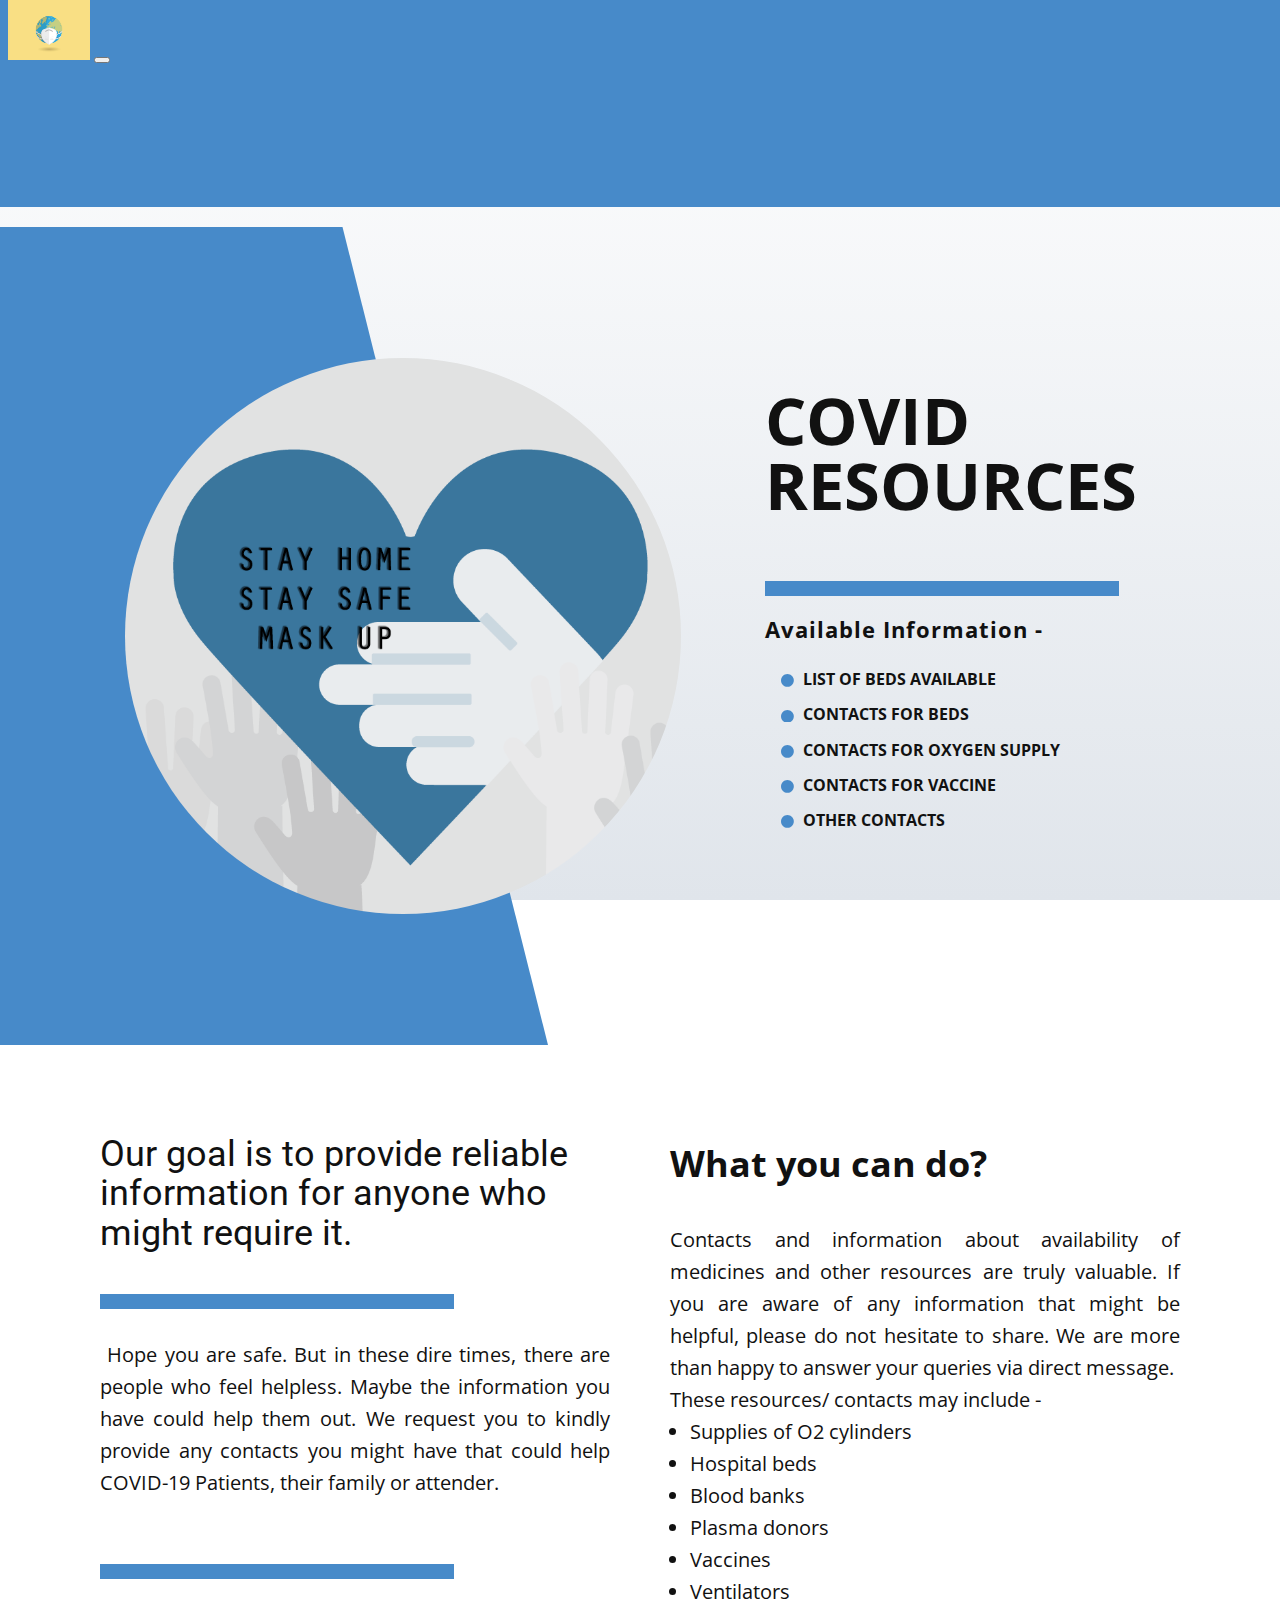
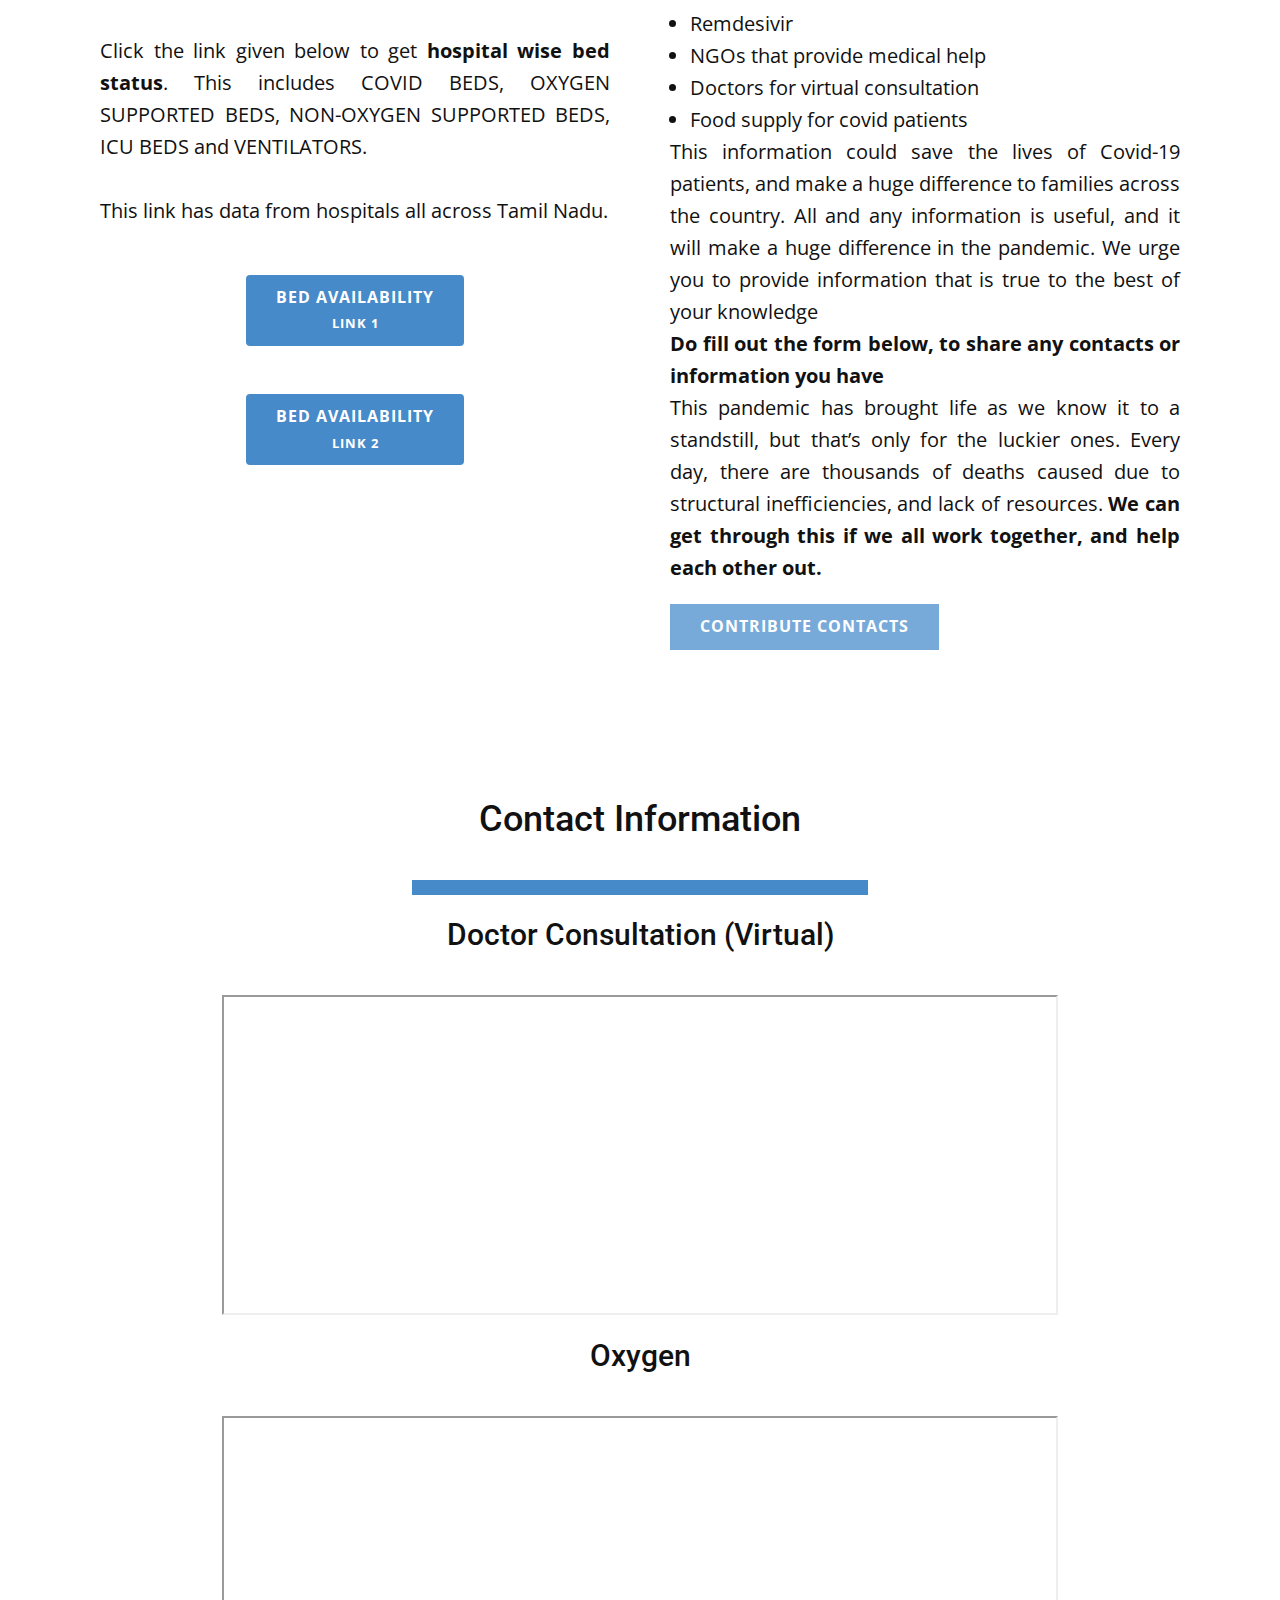
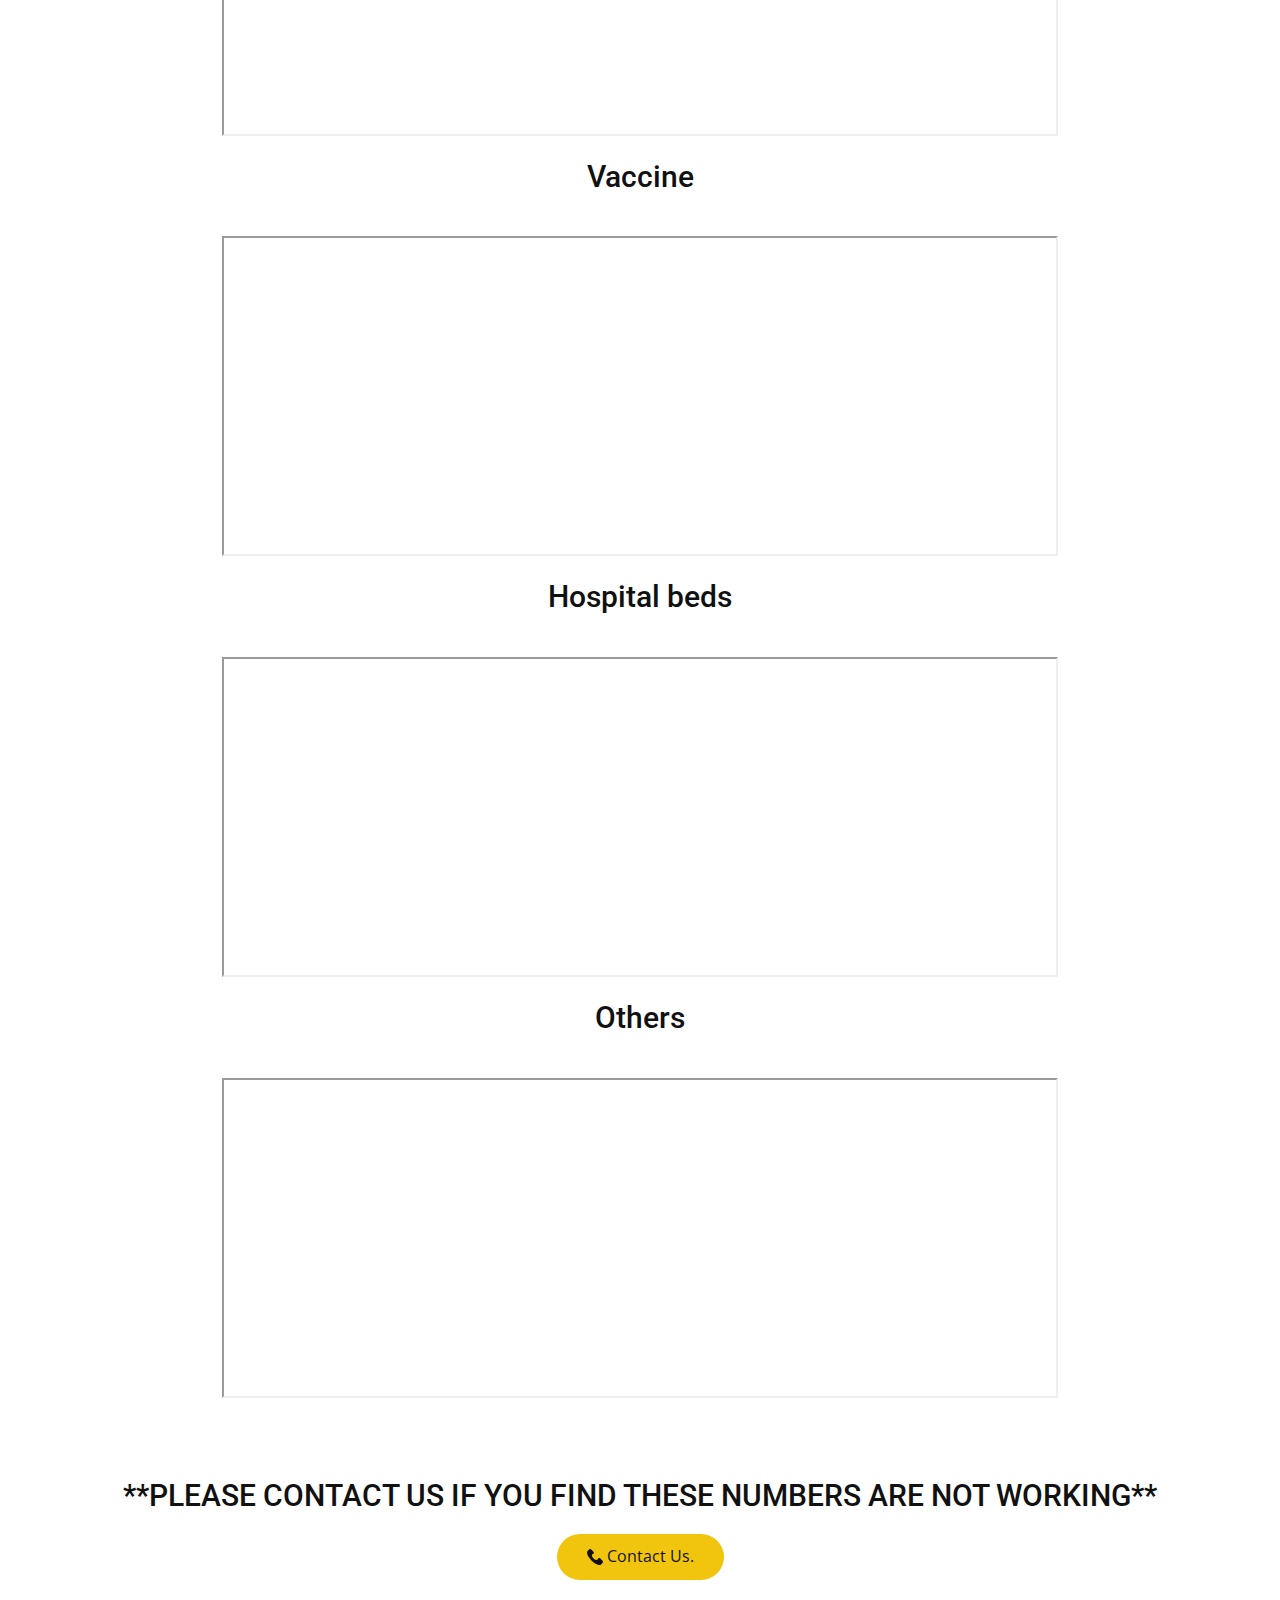
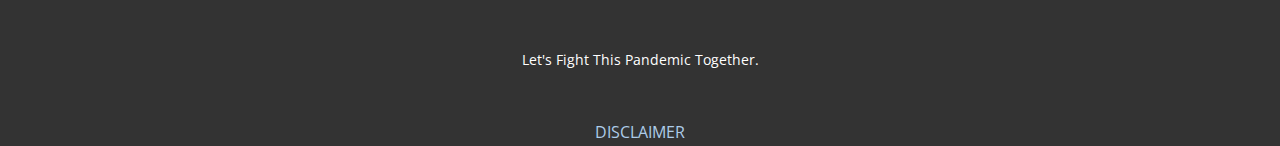
<file: index.html>
<!DOCTYPE html>
<html style="font-size: 16px;">
  <head>

    <meta charset="utf-8">
    <meta name="keywords" content="">
    <meta name="description" content="">
    <meta name="page_type" content="np-template-header-footer-from-plugin">
    <title>Covid Help Service</title>
    <link rel = "icon" href = "images/img2.png" 
        type = "image/x-icon">
    <link rel="stylesheet" href="nicepage.css" media="screen">
	<link rel="stylesheet" href="Covid-Help-Service.css" media="screen">
    <script class="u-script" type="text/javascript" src="jquery.js" defer=""></script>
    <script class="u-script" type="text/javascript" src="nicepage.js" defer=""></script>
    <meta name="generator" content="Nicepage 3.13.1, nicepage.com">
    <link id="u-theme-google-font" rel="stylesheet" href="https://fonts.googleapis.com/css?family=Roboto:100,100i,300,300i,400,400i,500,500i,700,700i,900,900i|Open+Sans:300,300i,400,400i,600,600i,700,700i,800,800i">
    <link id="u-page-google-font" rel="stylesheet" href="https://fonts.googleapis.com/css?family=Open+Sans:300,300i,400,400i,600,600i,700,700i,800,800i">
    <meta name="viewport" content="width=device-width, initial-scale=1, shrink-to-fit=no">
    <!-- bootstrap -->
    <link href="https://cdn.jsdelivr.net/npm/bootstrap@5.0.0/dist/css/bootstrap.min.css" rel="stylesheet" integrity="sha384-wEmeIV1mKuiNpC+IOBjI7aAzPcEZeedi5yW5f2yOq55WWLwNGmvvx4Um1vskeMj0" crossorigin="anonymous">
    
    
    <script type="application/ld+json">{
		"@context": "http://schema.org",
		"@type": "Organization",
		"name": "Ar-Ragul",
		"url": "index.html",
		"logo": "images/95157b67142d92d2ff4d1ef6db064594f40d6876a833f8ea85ce1d9c0e185db9dc45844318a82359fb314dade57c2977c08118f916b19e8e534397_1280.png"
}</script>
    <meta property="og:title" content="Covid Help Service">
    <meta property="og:type" content="website">
    <meta name="theme-color" content="#478ac9">
    <link rel="canonical" href="index.html">
    <meta property="og:url" content="index.html">
  </head>
  <body data-home-page="undefined" data-home-page-title="Covid Help Service" class="u-body">
  	
  	
    <nav class="navbar navbar-expand-lg fixed-top navbar-light " style="padding:0; background-color:#478ac9 ;">
	  <a href="index.html" data-page-id="88711079" class="navbar-brand" title="Home"> 
	  	 <img src="images/95157b67142d92d2ff4d1ef6db064594f40d6876a833f8ea85ce1d9c0e185db9dc45844318a82359fb314dade57c2977c08118f916b19e8e534397_1280.png" width="90" height="60" alt="" style="padding-left: .5rem;">
      </a> 
	  <button class="navbar-toggler" type="button" data-toggle="collapse" data-target="#navbarSupportedContent" aria-controls="navbarSupportedContent" aria-expanded="false" aria-label="Toggle navigation" style="margin-right: .5rem; ">
    	<span class="navbar-toggler-icon"></span>
  	  </button>

	  <div class="collapse navbar-collapse" id="navbarSupportedContent">
	    <ul class="navbar-nav mr-auto" style="padding-left: .5rem;">
	    	<li class="nav-item ">
	    		<a class="nav-link" href="instructions.html"><h5>Instructions For Mild COVID-19 Cases</h5></a>
	    	</li>
	    </ul>
	    <ul class="navbar-nav " style="margin-left: auto; padding-right: 2rem; margin-top: 0; margin-bottom: 0; padding-left: .5rem;">	
	      <li class="nav-item " style="padding-right: 2rem;">
	        <a class="nav-link active" href="index.html"><h5>Home</h5></a>
	      </li>
	      <li class="nav-item" >
	        <a class="nav-link" href="disclaimer.html"><h5>Disclaimer</h5></a>
	      </li>
	    </ul>
	  </div>
	</nav>


    <section class="u-clearfix u-valign-middle-lg u-valign-middle-md u-section-1" src="" id="sec-3f4f">
      <div class="u-expanded-height-lg u-expanded-height-md u-shape u-shape-svg u-text-palette-1-base u-shape-1">
        <svg class="u-svg-link" preserveAspectRatio="none" viewBox="0 0 160 100" style=""><use xmlns:xlink="http://www.w3.org/1999/xlink" xlink:href="#svg-ffba"></use></svg>
        <svg class="u-svg-content" viewBox="0 0 160 100" x="0px" y="0px" id="svg-ffba"><path d="M100,0l60,100H0V0H100z"></path></svg>
      </div>
      <div class="u-clearfix u-layout-wrap u-layout-wrap-1">
        <div class="u-layout">
          <div class="u-layout-row">
            <div class="u-align-center u-container-style u-layout-cell u-left-cell u-size-35 u-layout-cell-1">
              <div class="u-container-layout u-valign-middle u-container-layout-1">
                <div alt="" class="u-image u-image-circle u-image-1" data-image-width="3500" data-image-height="2335"></div>
              </div>
            </div>
            <div class="u-container-style u-layout-cell u-right-cell u-shape-rectangle u-size-25 u-layout-cell-2">
              <div class="u-container-layout u-container-layout-2">
                <h2 class="u-align-left u-custom-font u-font-open-sans u-text u-text-1"><span style="font-weight: 700;">COVID RESOURCES</span>
                </h2>
                <div class="u-palette-1-base u-shape u-shape-rectangle u-shape-2"></div>
                <h5 class="u-align-left u-custom-font u-font-open-sans">Available Information -
                </h5>
                <ul class="u-align-left u-custom-list u-text u-text-2" style="padding-left: 1rem; margin:0;">
                  <li>
                    <div class="u-list-icon u-text-palette-1-base">
                      <svg class="u-svg-content" viewBox="0 0 512 512" x="0px" y="0px" id="svg-7a2f"><g><g><path d="M256,0C115.39,0,0,115.39,0,256s115.39,256,256,256s256-115.39,256-256S396.61,0,256,0z"></path></g></g></svg>
                    </div>List of beds available
                  </li>
                  <li>
                    <div class="u-list-icon u-text-palette-1-base">
                      <svg class="u-svg-content" viewBox="0 0 512 512" x="0px" y="0px" id="svg-7a2f"><g><g><path d="M256,0C115.39,0,0,115.39,0,256s115.39,256,256,256s256-115.39,256-256S396.61,0,256,0z"></path></g></g></svg>
                    </div>Contacts for beds
                  </li>
                  <li>
                    <div class="u-list-icon u-text-palette-1-base">
                      <svg class="u-svg-content" viewBox="0 0 512 512" x="0px" y="0px" id="svg-7a2f"><g><g><path d="M256,0C115.39,0,0,115.39,0,256s115.39,256,256,256s256-115.39,256-256S396.61,0,256,0z"></path></g></g></svg>
                    </div>Contacts for Oxygen supply&nbsp;
                  </li>
                  <li>
                    <div class="u-list-icon u-text-palette-1-base">
                      <svg class="u-svg-content" viewBox="0 0 512 512" x="0px" y="0px" id="svg-7a2f"><g><g><path d="M256,0C115.39,0,0,115.39,0,256s115.39,256,256,256s256-115.39,256-256S396.61,0,256,0z"></path></g></g></svg>
                    </div>Contacts for vaccine 
                  </li>
                  <li>
                    <div class="u-list-icon u-text-palette-1-base">
                      <svg class="u-svg-content" viewBox="0 0 512 512" x="0px" y="0px" id="svg-7a2f"><g><g><path d="M256,0C115.39,0,0,115.39,0,256s115.39,256,256,256s256-115.39,256-256S396.61,0,256,0z"></path></g></g></svg>
                    </div>Other contacts
                  </li>
                </ul>
              </div>
            </div>
          </div>
        </div>
      </div>
    </section>
    <section class="u-clearfix u-section-2" id="carousel_889b">
      <div class="u-clearfix u-sheet u-sheet-1">
        <div class="u-clearfix u-expanded-width u-layout-wrap u-layout-wrap-1">
          <div class="u-layout">
            <div class="u-layout-row">
              <div class="u-container-style u-layout-cell u-size-30 u-layout-cell-1">
                <div class="u-container-layout u-container-layout-1">
                  <h2 class="u-align-left u-text u-text-1">Our goal is to provide reliable information for anyone who might require it.</h2>
                  <div class="u-palette-1-base u-shape u-shape-rectangle u-shape-1"></div>
                  <p class="u-align-justify u-text u-text-2">&nbsp;Hope you are safe. But in these dire times, there are people who feel helpless. Maybe the information you have could help them out. We request you to kindly provide any contacts you might have that could help COVID-19 Patients, their family or attender.</p>
                  <br>
                  <div class="u-palette-1-base u-shape u-shape-rectangle u-shape-1"></div>
                  <br>
                  <div class="u-valign-middle">
                  	<p class="u-align-justify u-text u-text-2">
                  		Click the link given below to get <span style="font-weight: 700;">hospital wise bed status</span>. This includes COVID BEDS, OXYGEN SUPPORTED BEDS, NON-OXYGEN SUPPORTED BEDS, ICU BEDS and VENTILATORS. <br> <br> This link has data from hospitals all across Tamil Nadu.
                  	</p>

                  	<a href="https://stopcorona.tn.gov.in/beds.php" class="u-btn u-btn-round u-button-style u-gradient u-radius-4 u-text-body-alt-color u-btn-1" target="_blank" style="margin-right: auto;margin:3rem auto 0 auto;"> Bed Availability <br><span style="font-size: .80rem;">link 1</span></a> 
                  	<a href="https://covidtnadu.com/" class="u-btn u-btn-round u-button-style u-gradient u-radius-4 u-text-body-alt-color u-btn-1" target="_blank" style="margin-right: auto;margin:3rem auto 0 auto;"> Bed Availability <br><span style="font-size: .80rem;">link 2</span></a>            
                  </div>
                </div>
              </div>
              <div class="u-align-justify u-container-style u-layout-cell u-size-30 u-layout-cell-2">
                <div class="u-container-layout u-valign-bottom u-container-layout-2">
                  <p class="u-text u-text-3">
                    <span style="font-weight: 700; font-size: 2.25rem;">What you can do?</span>&nbsp;<br>
                    <br>Contacts and information about availability of medicines and other resources are truly valuable. If you are aware of any information that might be helpful, please do not hesitate to share. We are more than happy to answer your queries via direct message. </p>
                    <p class="u-text u-text-3">
                   	These resources/ contacts may include -<br>
                   	</p>
                    <ul class="u-text u-text-3">
                    	<li>Supplies of O2 cylinders</li>
                    	<li>Hospital beds</li>
                    	<li>Blood banks</li>
                    	<li>Plasma donors</li>
                    	<li>Vaccines</li>
                    	<li>Ventilators</li>
                    	<li>Remdesivir</li>
                    	<li>NGOs that provide medical help</li>
                    	<li>Doctors for virtual consultation</li>
                    	<li>Food supply for covid patients</li>
                    </ul>  
                    <p class="u-text u-text-3">
                    This information could save the lives of Covid-19 patients, and make a huge difference to families across the country. All and any information is useful, and it will make a huge difference in the pandemic. We urge you to provide information that is true to the best of your knowledge
                    </p>
                    <p class="u-text u-text-3">
                    	<span style="font-weight: 700;">Do fill out the form below, to share any contacts or information you have </span><br>
                    	This pandemic has brought life as we know it to a standstill, but that’s only for the luckier ones. Every day, there are thousands of deaths caused due to structural inefficiencies, and lack of resources. <span style="font-weight: 700;">We can get through this if we all work together, and help each other out.</span>
                    </p>
                    
                  <a href="https://docs.google.com/forms/d/e/1FAIpQLSfxKbjiz-lsUdBENaGVkl7iDr_LbAhPv2jeWDigd1UIMSooUA/viewform?usp=sf_link" class="u-btn u-button-style u-palette-1-light-1 u-text-body-alt-color u-btn-1" target="_blank">Contribute Contacts</a>
                </div>
              </div>
            </div>
          </div>
        </div>
      </div>
    </section>
    <section class="u-clearfix u-section-2" id="carousel_889b">
      <div class="u-clearfix u-sheet u-sheet-1">
        <div class="u-clearfix u-expanded-width u-layout-wrap u-layout-wrap-1">
          <div class="u-layout">
        	<h2 class="u-align-justify u-text u-text-1" style="text-align: center; font-weight: 500;">Contact Information </h2>
        	<div class="u-palette-1-base u-shape u-shape-rectangle u-shape-1" style="width: 40%; margin-left: auto; margin-right: auto;"></div>
        	<div class="u-layout-row">
              <div class="u-container-style u-size-50" style="margin-right: auto;margin-left: auto;padding:2% 5% 0% 5%;">
                <div class="u-valign-middle">
                	<h3 class="u-align-justify u-text u-text-1" style="text-align: center; font-weight: 500;padding-bottom: 5%;">Doctor Consultation (Virtual)</h3>
                  <iframe class="u-align-left" style="height: 20rem;" src="https://docs.google.com/spreadsheets/d/e/2PACX-1vQF0DP0PpU0WnwXo1Cc4jmv1QKLvi0b6Zj8zPjhVM7IQBXnszg9MFfw5X8gfzHiieIVw-Sp_0_xSRhw/pubhtml?gid=804283005&amp;single=true&amp;widget=true&amp;headers=false"></iframe>
                </div>
               </div>  
            </div>
            <div class="u-layout-row">
              <div class="u-container-style u-size-50" style="margin-right: auto;margin-left: auto;padding:2% 5% 0% 5%; ">
                <div class="u-valign-middle">
                	<h3 class="u-align-justify u-text u-text-1" style="text-align: center; font-weight: 500; padding-bottom: 5%;">Oxygen</h3>
                  <iframe class="u-align-left" style="height: 20rem;" src="https://docs.google.com/spreadsheets/d/e/2PACX-1vQF0DP0PpU0WnwXo1Cc4jmv1QKLvi0b6Zj8zPjhVM7IQBXnszg9MFfw5X8gfzHiieIVw-Sp_0_xSRhw/pubhtml?gid=0&amp;single=true&amp;widget=true&amp;headers=false"></iframe>
                </div>
               </div>  
            </div>
            <div class="u-layout-row">
              <div class="u-container-style u-size-50" style="margin-right: auto;margin-left: auto;padding:2% 5% 0% 5%;">
                <div class="u-valign-middle">
                	<h3 class="u-align-justify u-text u-text-1" style="text-align: center; font-weight: 500;padding-bottom: 5%;">Vaccine</h3>
                  <iframe class="u-align-left" style="height: 20rem;" src="https://docs.google.com/spreadsheets/d/e/2PACX-1vQF0DP0PpU0WnwXo1Cc4jmv1QKLvi0b6Zj8zPjhVM7IQBXnszg9MFfw5X8gfzHiieIVw-Sp_0_xSRhw/pubhtml?gid=1795779961&amp;single=true&amp;widget=true&amp;headers=false"></iframe>
                </div>
               </div>  
            </div>
            <div class="u-layout-row">
              <div class="u-container-style u-size-50" style="margin-right: auto;margin-left: auto;padding:2% 5% 0% 5%;">
                <div class="u-valign-middle">
                	<h3 class="u-align-justify u-text u-text-1" style="text-align: center; font-weight: 500;padding-bottom: 5%;">Hospital beds</h3>
                  <iframe class="u-align-left" style="height: 20rem;" src="https://docs.google.com/spreadsheets/d/e/2PACX-1vQF0DP0PpU0WnwXo1Cc4jmv1QKLvi0b6Zj8zPjhVM7IQBXnszg9MFfw5X8gfzHiieIVw-Sp_0_xSRhw/pubhtml?gid=321911422&amp;single=true&amp;widget=true&amp;headers=false"></iframe>
                </div>
               </div>  
            </div>
            <div class="u-layout-row">
              <div class="u-container-style u-size-50" style="margin-right: auto;margin-left: auto;padding:2% 5% 0% 5%;">
                <div class="u-valign-middle">
                	<h3 class="u-align-justify u-text u-text-1" style="text-align: center; font-weight: 500;padding-bottom: 5%;">Others</h3>
                  <iframe class="u-align-left" style="height: 20rem;" src="https://docs.google.com/spreadsheets/d/e/2PACX-1vQF0DP0PpU0WnwXo1Cc4jmv1QKLvi0b6Zj8zPjhVM7IQBXnszg9MFfw5X8gfzHiieIVw-Sp_0_xSRhw/pubhtml?gid=418345309&amp;single=true&amp;widget=true&amp;headers=false"></iframe>
                </div>
               </div>  
            </div>
                
        </div>
      </div>
  </div>
    </section>
    <section class="skrollable u-clearfix" >
        <div class="u-container-layout u-container-layout-1" >
        	<h3 class="u-align-justify u-text u-text-1" style="text-align: center; font-weight: 500;">**PLEASE CONTACT US IF YOU FIND THESE NUMBERS ARE NOT WORKING**</h3>
          <a href="tel:+911123978046" class="u-btn u-btn-round u-button-style u-hover-palette-4-base u-palette-3-base u-radius-50 u-btn-2" style="margin-right: auto;margin-left: auto;"><span class="u-icon"><svg class="u-svg-content" viewBox="0 0 513.64 513.64" x="0px" y="0px" style="width: 1em; height: 1em;"><path d="M499.66,376.96l-71.68-71.68c-25.6-25.6-69.12-15.359-79.36,17.92c-7.68,23.041-33.28,35.841-56.32,30.72 c-51.2-12.8-120.32-79.36-133.12-133.12c-7.68-23.041,7.68-48.641,30.72-56.32c33.28-10.24,43.52-53.76,17.92-79.36l-71.68-71.68 c-20.48-17.92-51.2-17.92-69.12,0l-48.64,48.64c-48.64,51.2,5.12,186.88,125.44,307.2c120.32,120.32,256,176.641,307.2,125.44 l48.64-48.64C517.581,425.6,517.581,394.88,499.66,376.96z"></path></svg><img></span>&nbsp;Contact Us.
          </a>
        </div>
      </div>
    </section>
    
    
    <footer class="u-align-center u-clearfix u-footer u-grey-80 u-footer" id="sec-62a6"><div class="u-clearfix u-sheet u-sheet-1">
        <p class="u-small-text u-text u-text-variant u-text-1">Let's Fight This Pandemic Together.</p>
        <a  class="u-small-text u-text u-text-variant u-text-1" href="disclaimer.html">DISCLAIMER</a> 
      </div>
  	</footer>
      <span style="height: 64px; width: 64px; margin-left: 0px; margin-right: auto; margin-top: 0px; background-image: none; right: 20px; bottom: 20px" class="u-back-to-top u-border-2 u-border-grey-75 u-icon u-icon-circle u-opacity u-opacity-85 u-palette-1-base u-spacing-15" data-href="#">
        <svg class="u-svg-link" preserveAspectRatio="xMidYMin slice" viewBox="0 0 551.13 551.13"><use xmlns:xlink="http://www.w3.org/1999/xlink" xlink:href="#svg-1d98"></use></svg>
        <svg class="u-svg-content" enable-background="new 0 0 551.13 551.13" viewBox="0 0 551.13 551.13" xmlns="http://www.w3.org/2000/svg" id="svg-1d98"><path d="m275.565 189.451 223.897 223.897h51.668l-275.565-275.565-275.565 275.565h51.668z"></path></svg>
    </span>


    <!-- Bootstrap required JS -->
   	<script src="https://code.jquery.com/jquery-3.3.1.slim.min.js" integrity="sha384-q8i/X+965DzO0rT7abK41JStQIAqVgRVzpbzo5smXKp4YfRvH+8abtTE1Pi6jizo" crossorigin="anonymous"></script>
    <script src="https://cdnjs.cloudflare.com/ajax/libs/popper.js/1.14.3/umd/popper.min.js" integrity="sha384-ZMP7rVo3mIykV+2+9J3UJ46jBk0WLaUAdn689aCwoqbBJiSnjAK/l8WvCWPIPm49" crossorigin="anonymous"></script>
    <script src="https://stackpath.bootstrapcdn.com/bootstrap/4.1.3/js/bootstrap.min.js" integrity="sha384-ChfqqxuZUCnJSK3+MXmPNIyE6ZbWh2IMqE241rYiqJxyMiZ6OW/JmZQ5stwEULTy" crossorigin="anonymous"></script> 
  </body>
</html>
</file>
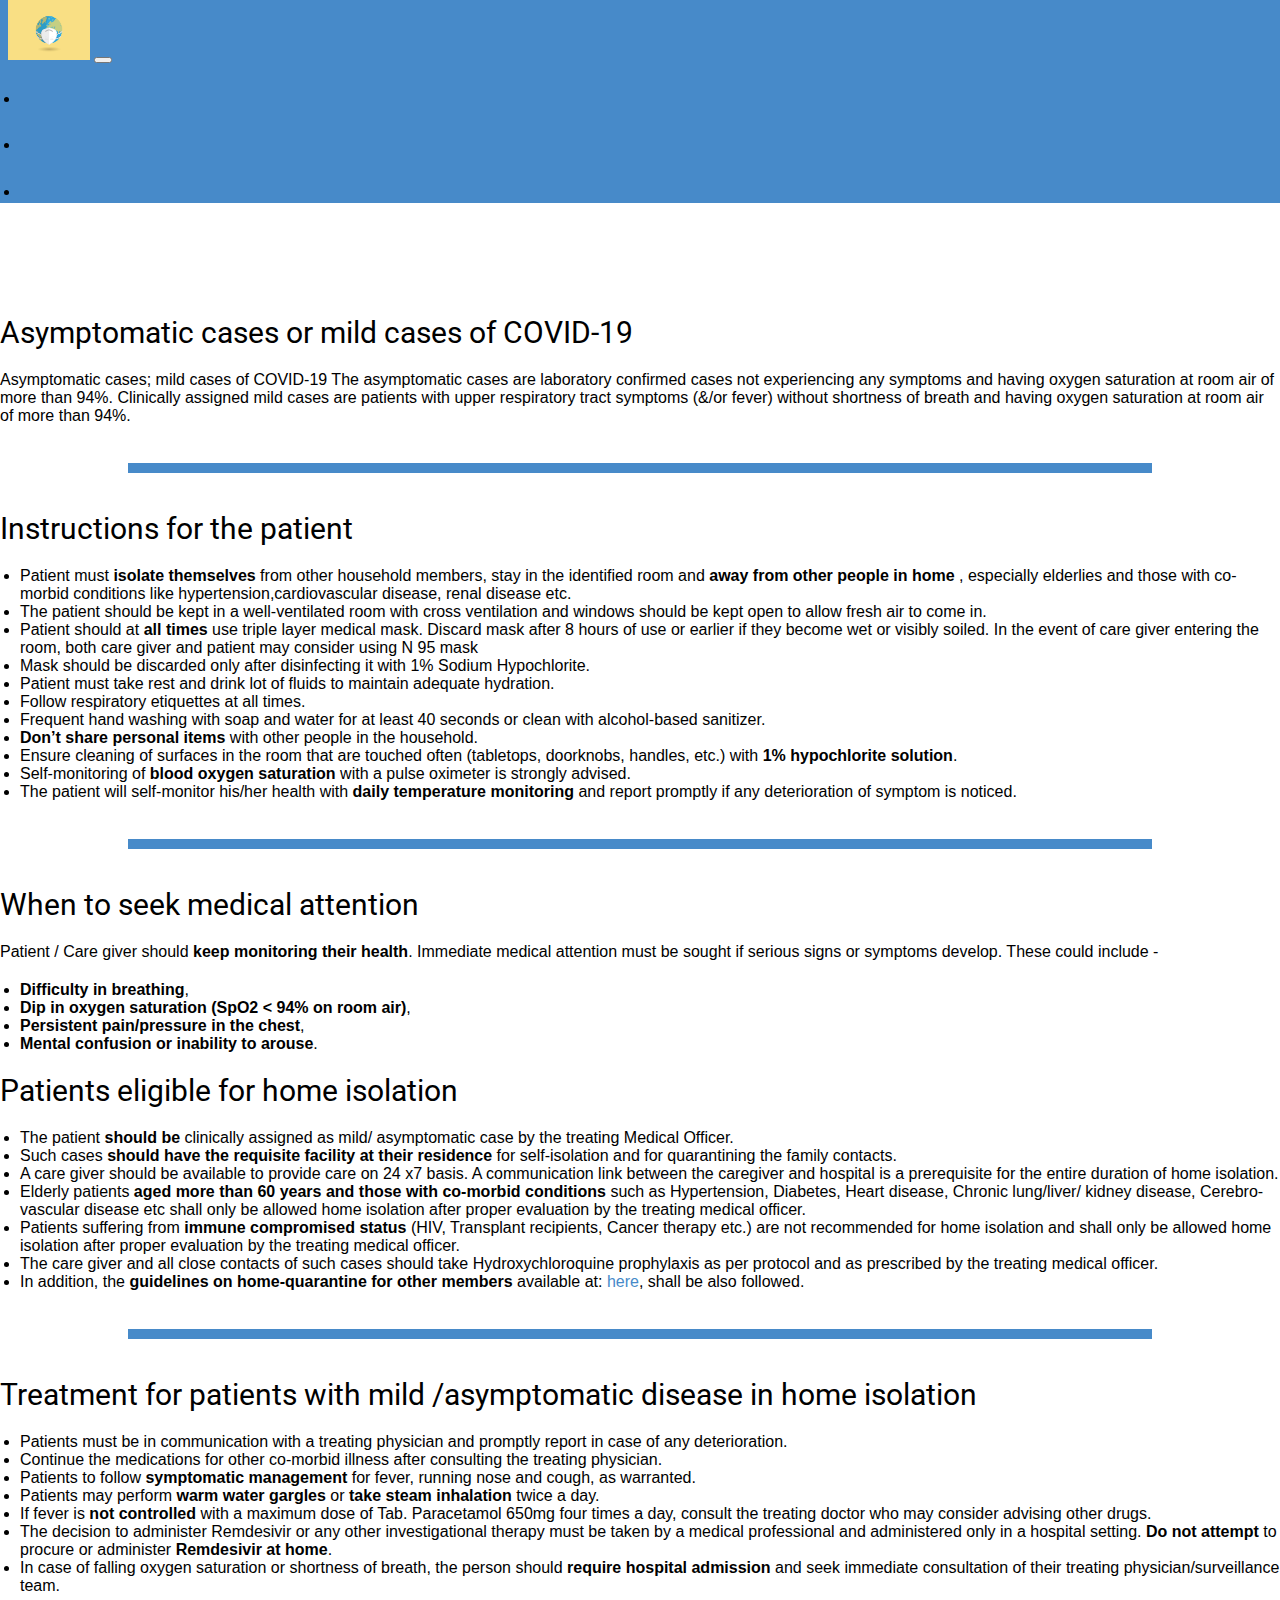
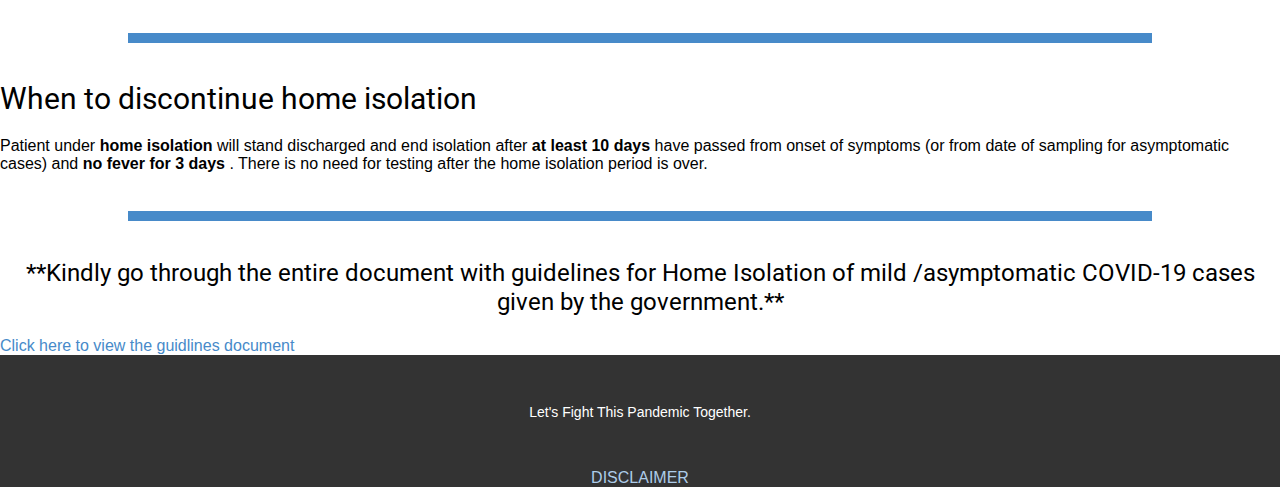
<file: instructions.html>
<!DOCTYPE html>
<html>
<head>
	<title>Covid Help Service</title>
	<link rel="stylesheet" href="nicepage.css" media="screen">
	<link rel="stylesheet" href="Covid-Help-Service.css" media="screen">
    <script class="u-script" type="text/javascript" src="jquery.js" defer=""></script>
    <script class="u-script" type="text/javascript" src="nicepage.js" defer=""></script>
    <link rel="stylesheet" href="nicepage.css" media="screen">
	<link rel="stylesheet" href="Covid-Help-Service.css" media="screen">
    <script class="u-script" type="text/javascript" src="jquery.js" defer=""></script>
    <script class="u-script" type="text/javascript" src="nicepage.js" defer=""></script>
    <meta name="generator" content="Nicepage 3.13.1, nicepage.com">
    <link id="u-theme-google-font" rel="stylesheet" href="https://fonts.googleapis.com/css?family=Roboto:100,100i,300,300i,400,400i,500,500i,700,700i,900,900i|Open+Sans:300,300i,400,400i,600,600i,700,700i,800,800i">
    <link id="u-page-google-font" rel="stylesheet" href="https://fonts.googleapis.com/css?family=Open+Sans:300,300i,400,400i,600,600i,700,700i,800,800i">
    <!-- bootstrap -->
    <link href="https://cdn.jsdelivr.net/npm/bootstrap@5.0.0/dist/css/bootstrap.min.css" rel="stylesheet" integrity="sha384-wEmeIV1mKuiNpC+IOBjI7aAzPcEZeedi5yW5f2yOq55WWLwNGmvvx4Um1vskeMj0" crossorigin="anonymous">

    
</head>
<body>
	<nav class="navbar navbar-expand-lg fixed-top navbar-light " style="padding:0; background-color:#478ac9 ;">
	  <a href="index.html" data-page-id="88711079" class="navbar-brand" title="Home"> 
	  	 <img src="images/95157b67142d92d2ff4d1ef6db064594f40d6876a833f8ea85ce1d9c0e185db9dc45844318a82359fb314dade57c2977c08118f916b19e8e534397_1280.png" width="90" height="60" alt="" style="padding-left: .5rem;">
      </a> 
	  <button class="navbar-toggler" type="button" data-toggle="collapse" data-target="#navbarSupportedContent" aria-controls="navbarSupportedContent" aria-expanded="false" aria-label="Toggle navigation" style="padding-left: .5rem;">
	    <span class="navbar-toggler-icon"></span>
	  </button>

	  <div class="collapse navbar-collapse " id="navbarSupportedContent">
	    <ul class="navbar-nav mr-auto">
	    	<li class="nav-item ">
	    		<a class="nav-link active " href="instructions.html"><h5>Instructions For Mild COVID-19 Cases</h5></a>
	    	</li>
	    </ul>
	    <ul class="navbar-nav " style="margin-left: auto; padding-right: 2rem; margin-top: 0; margin-bottom: 0;">	
	      <li class="nav-item " style="padding-right: 2rem;">
	        <a class="nav-link" href="index.html"><h5>Home</h5> <span class="sr-only">(current)</span></a>
	      </li>
	      <li class="nav-item" >
	        <a class="nav-link" href="disclaimer.html"><h5>Disclaimer</h5></a>
	      </li>
	    </ul>
	  </div>
	</nav>
	<div class="container" style="margin-top: 7rem;">
		<div class="row">
			<div class="col-sm">
				<h3>Asymptomatic cases or mild cases of COVID-19</h3>
				<p>
					Asymptomatic cases; mild cases of COVID-19
					The asymptomatic cases are laboratory confirmed cases not experiencing any symptoms and having oxygen saturation at room air of more than 94%. Clinically assigned mild cases are patients with upper respiratory tract symptoms (&/or fever) without shortness of breath and having oxygen saturation at room air of more than 94%.
				</p>
                <br>
         		<div style="padding-top: 10px;background-color: #478ac9;width: 80%;margin: auto; "></div>
      			<br>
				<h3>Instructions for the patient</h3>
				<ul>
					<li>
						 Patient must <b>isolate themselves</b> from other household members, stay in the identified room and <b>away from other people in home </b>, especially elderlies and those with co-morbid conditions like hypertension,cardiovascular disease, renal disease etc.
					</li>
					<li>
						The patient should be kept in a well-ventilated room with cross ventilation and windows should be kept open to allow fresh air to come in. 
					</li>
					<li>
						Patient should at <b>all times</b> use triple layer medical mask. Discard mask after 8 hours of use or earlier if they become wet or visibly soiled. In the event of care giver entering the room, both care giver and patient may consider using N 95 mask
					</li>
					<li>
						Mask should be discarded only after disinfecting it with 1% Sodium Hypochlorite.
					</li>
					<li>
						Patient must take rest and drink lot of fluids to maintain adequate hydration.
					</li>
					<li>
						Follow respiratory etiquettes at all times.
					</li>
					<li>
						Frequent hand washing with soap and water for at least 40 seconds or clean with alcohol-based sanitizer.
					</li>
					<li>
						<b>Don’t share personal items</b> with other people in the household.
					</li>
					<li>
						Ensure cleaning of surfaces in the room that are touched often (tabletops, doorknobs, handles, etc.) with <b>1% hypochlorite solution</b>.
					</li>
					<li>
						Self-monitoring of <b>blood oxygen saturation</b> with a pulse oximeter is strongly advised.
					</li>
					<li>
						The patient will self-monitor his/her health with <b>daily temperature monitoring </b>and report promptly if any deterioration of symptom is noticed.
					</li>
				</ul>
				<br>
         		<div style="padding-top: 10px;background-color: #478ac9;width: 80%;margin: auto; "></div>
      			<br>
      			<h3>When to seek medical attention</h3>
      			<p>Patient / Care giver should <b>keep monitoring their health</b>. Immediate medical attention must be sought if serious signs or symptoms develop. These could include -</p>
				<ul>
					<li><b>Difficulty in breathing</b>,</li>
					<li><b>Dip in oxygen saturation (SpO2 < 94% on room air)</b>,</li>
					<li><b>Persistent pain/pressure in the chest</b>,</li>
					<li><b>Mental confusion or inability to arouse</b>.</li>
				</ul> 
			</div>
			<div class="col-sm">
				<h3>Patients eligible for home isolation</h3>
				<ul>
					<li>
						The patient <b>should be</b> clinically assigned as mild/ asymptomatic case by the treating Medical Officer.
					</li>
					<li>
						Such cases <b>should have the requisite facility at their residence </b>for self-isolation and for quarantining the family contacts.
					</li>
					<li>
						A care giver should be available to provide care on 24 x7 basis. A communication link between the caregiver and hospital is a prerequisite for the entire duration of home isolation.
					</li>
					<li>
						Elderly patients <b>aged more than 60 years and those with co-morbid conditions </b> such as Hypertension, Diabetes, Heart disease, Chronic lung/liver/ kidney disease, Cerebro-vascular disease etc shall only be allowed home isolation after proper evaluation by the treating medical officer.
					</li>
					<li>
						Patients suffering from <b>immune compromised status </b> (HIV, Transplant recipients, Cancer therapy etc.) are not recommended for home isolation and shall only be allowed home isolation after proper evaluation by the treating medical officer.
					</li>
					<li>
						 The care giver and all close contacts of such cases should take Hydroxychloroquine prophylaxis as per protocol and as prescribed by the treating medical officer.
					</li>
					<li>
						In addition, the <b>guidelines on home-quarantine for other members </b> available at: <a href="https://www.mohfw.gov.in/pdf/Guidelinesforhomequarantine.pdf">here</a>, shall be also followed.
					</li>
				</ul>
         		<br>
         		<div style="padding-top: 10px;background-color: #478ac9;width: 80%;margin: auto; "></div>
      			<br>
                <h3>Treatment for patients with mild /asymptomatic disease in home isolation </h3>
                <ul>
                	<li>
                		Patients must be in communication with a treating physician and promptly report in case of any deterioration.
                	</li>
                	<li>
                		Continue the medications for other co-morbid illness after consulting the treating physician.
                	</li>
                	<li>
                		Patients to follow <b>symptomatic management</b> for fever, running nose and cough, as warranted. 
                	</li>
                	<li>
                		Patients may perform <b>warm water gargles</b>  or <b>take steam inhalation</b> twice a day.
                	</li>
                	<li>
                		If fever is <b>not controlled </b> with a maximum dose of Tab. Paracetamol 650mg four times a day, consult the treating doctor who may consider advising other drugs.
                	</li>
                	<li>
                		The decision to administer Remdesivir or any other investigational therapy must be taken by a medical professional and administered only in a hospital setting. <b>Do not attempt</b> to procure or administer <b>Remdesivir at home</b>.
                	</li>
                	<li>
                		In case of falling oxygen saturation or shortness of breath, the person should <b>require hospital admission</b> and seek immediate consultation of their treating physician/surveillance team.
                	</li>
                </ul>
                <br>
        		<div style="padding-top: 10px;background-color: #478ac9;width: 80%;margin: auto; "></div>
      			<br>
                <h3>When to discontinue home isolation</h3>
                <p>Patient under <b>home isolation</b> will stand discharged and end isolation after <b>at least 10 days</b> have passed from onset of symptoms (or from date of sampling for asymptomatic cases) and <b>no fever for 3 days </b>. There is no need for testing after the home isolation period is over.</p>
			</div>
			
		</div>
		<br>
        <div style="padding-top: 10px;background-color: #478ac9;width: 80%;margin: auto; "></div>
      	<br>
		<div>
			<h4 style="text-align: center;">**Kindly go through the entire document with guidelines for Home Isolation of mild /asymptomatic COVID-19 cases given by the government.**</h4>
			<a class="btn btn-primary d-flex justify-content-center" style="margin: 2rem auto;" href="docs/RevisedguidelinesforHomeIsolationofmildasymptomaticCOVID19cases.pdf" role="button">Click here to view the guidlines document</a>
		</div>
	</div>
	<footer class="u-align-center u-clearfix u-footer u-grey-80 u-footer" id="sec-62a6"><div class="u-clearfix u-sheet u-sheet-1">
    <p class="u-small-text u-text u-text-variant u-text-1">Let's Fight This Pandemic Together.</p>
    <a  class="u-small-text u-text u-text-variant u-text-1" href="disclaimer.html">DISCLAIMER</a> 
    </div>
  	</footer>

  	<!-- Bootstrap required JS -->
   	<script src="https://code.jquery.com/jquery-3.3.1.slim.min.js" integrity="sha384-q8i/X+965DzO0rT7abK41JStQIAqVgRVzpbzo5smXKp4YfRvH+8abtTE1Pi6jizo" crossorigin="anonymous"></script>
    <script src="https://cdnjs.cloudflare.com/ajax/libs/popper.js/1.14.3/umd/popper.min.js" integrity="sha384-ZMP7rVo3mIykV+2+9J3UJ46jBk0WLaUAdn689aCwoqbBJiSnjAK/l8WvCWPIPm49" crossorigin="anonymous"></script>
    <script src="https://stackpath.bootstrapcdn.com/bootstrap/4.1.3/js/bootstrap.min.js" integrity="sha384-ChfqqxuZUCnJSK3+MXmPNIyE6ZbWh2IMqE241rYiqJxyMiZ6OW/JmZQ5stwEULTy" crossorigin="anonymous"></script> 
</body>
</html>
</file>
